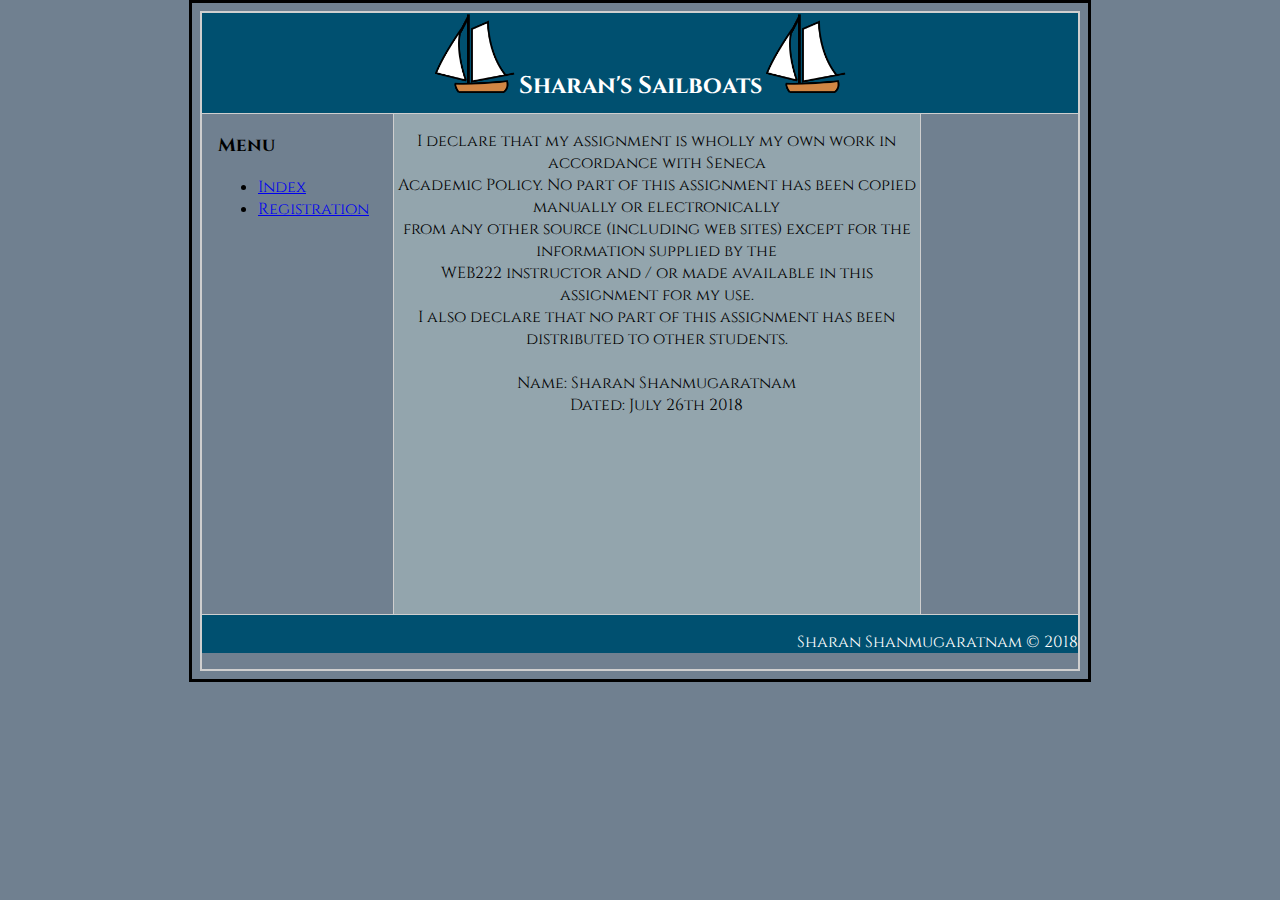
<file: assignment5/index.html>
<!DOCTYPE html>
<html>

<head>
    <title> Assignment 5 - Sharan Shanmugaratnam </title>
    <link rel="stylesheet" href="normalize1.css" />
    <link href="https://fonts.googleapis.com/css?family=Cinzel:400,700" rel="stylesheet">
    <script src="registration.js"></script> </head>
<body>
    <header>
        <img src="sailboat.png" alt="logo" width="80" height="80">
        <h2>Sharan's Sailboats</h2>
        <img src="sailboat.png" alt="logo" width="80" height="80">
    </header>
    <nav>
        <h3>Menu</h3>
        <ul>
            <li>
                <a href="index.html">Index</a>
            </li>
            <li>
                <a href="registration.html">Registration</a>
            </li>
        </ul>
    </nav>
    <section>
        <p> I declare that my assignment is wholly my own work in accordance with Seneca
            <br> Academic Policy. No part of this assignment has been copied manually or electronically
            <br> from any other source (including web sites) except for the information supplied by the
            <br> WEB222 instructor and / or made available in this assignment for my use.
            <br> I also declare that no part of this assignment has been distributed to other students.
            <br>
            <br> Name: Sharan Shanmugaratnam
            <br> Dated: July 26th 2018 </p>
    </section>
    <footer>
        <p>Sharan Shanmugaratnam &copy; 2018</p>
    </footer>
</body>
</file>
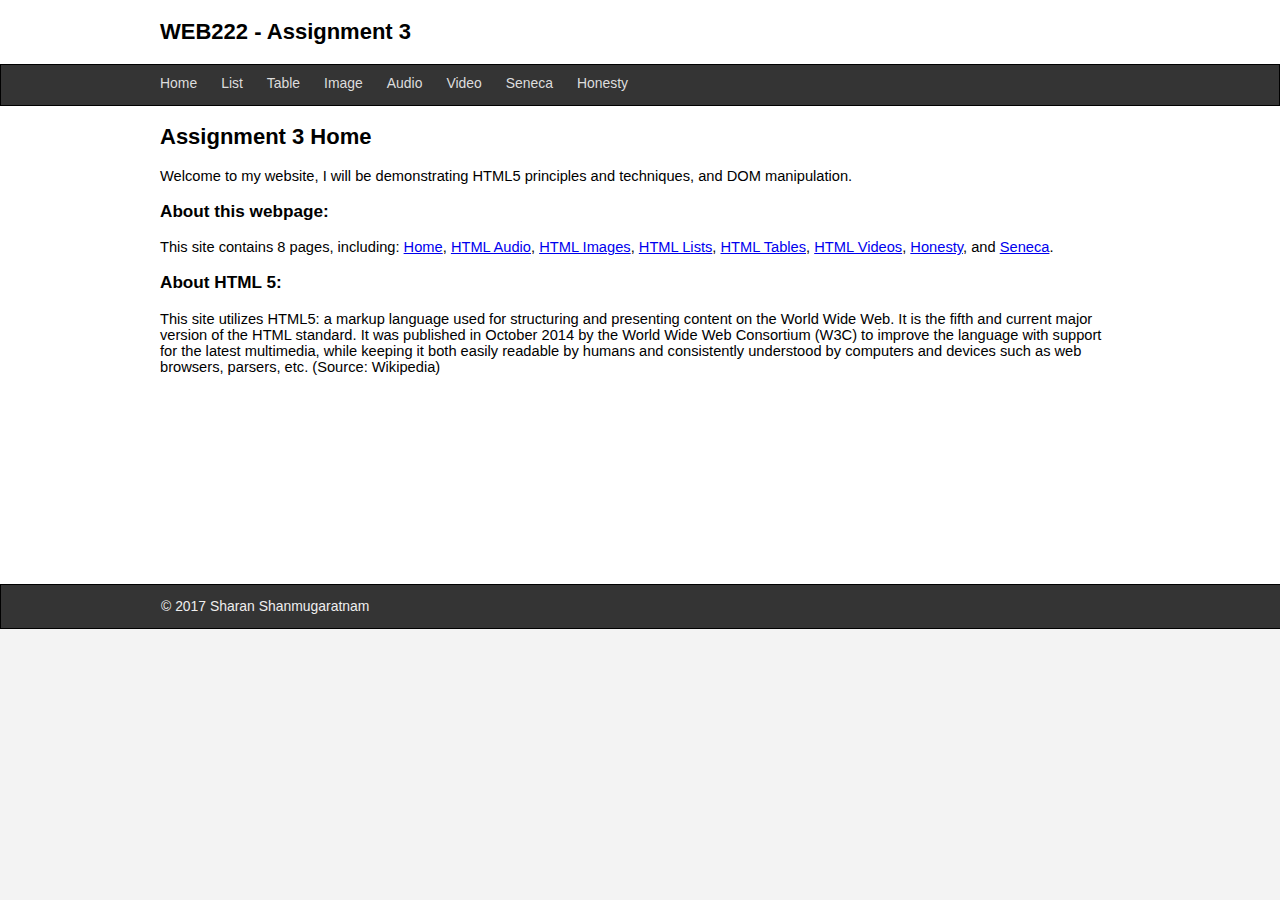
<file: assignment3/assignment3/index.html>
<!DOCTYPE html>
 <html>
  <head>
    <title>WEB222</title>
    <meta charset="UTF-8" />
	<link rel="stylesheet" href="css/normalize.css"/>
	<link rel="stylesheet" href="css/lab3-theme.css"/>
</head>
<body>

	<header>
		<div class="center">
			<h2>
			     WEB222 - Assignment 3
			</h2>
		</div>
	</header>
	<nav>
		<div class="center">
		<ul>	
			<li><a href="index.html">Home</a></li>
			<li><a href="list.html">List</a></li>
			<li><a href="table.html">Table</a></li>
			<li><a href="image.html">Image</a></li>
			<li><a href="audio.html">Audio</a></li>
			<li><a href="video.html">Video</a></li>
			<li><a href="seneca.html">Seneca</a></li>
			<li><a href="honesty.html">Honesty</a></li>
		</ul>
		</div>
	</nav>
		
	<section class="main center">
	
	<!-- Start your code here -->
		<h2>Assignment 3 Home</h2>
		<p>Welcome to my website, I will be demonstrating HTML5 principles and techniques, and DOM manipulation.</p>
		<h3>About this webpage:</h3>
		<p>This site contains 8 pages, including: <a href = "index.html">Home</a>, <a href = "audio.html">HTML Audio</a>, <a href = "image.html">HTML Images</a>, <a href = "list.html">HTML Lists</a>, <a href = "table.html">HTML Tables</a>, <a href = "video.html">HTML Videos</a>, <a href = "honesty.html">Honesty</a>, and <a href = "seneca.html">Seneca</a>.</p>
		<h3>About HTML 5:</h3>
		<p>This site utilizes HTML5: a markup language used for structuring and presenting content on the World Wide Web. It is the fifth and current major version of the HTML standard. It was published in October 2014 by the World Wide Web Consortium (W3C) to improve the language with support for the latest multimedia, while keeping it both easily readable by humans and consistently understood by computers and devices such as web browsers, parsers, etc. (Source: Wikipedia)</p>
	<!-- End your code here  -->
	
	</section>
	<footer>
	  <div class="center">
		  &copy; 2017 Sharan Shanmugaratnam
	  </div>
	</footer>
</body>
</html>
</file>
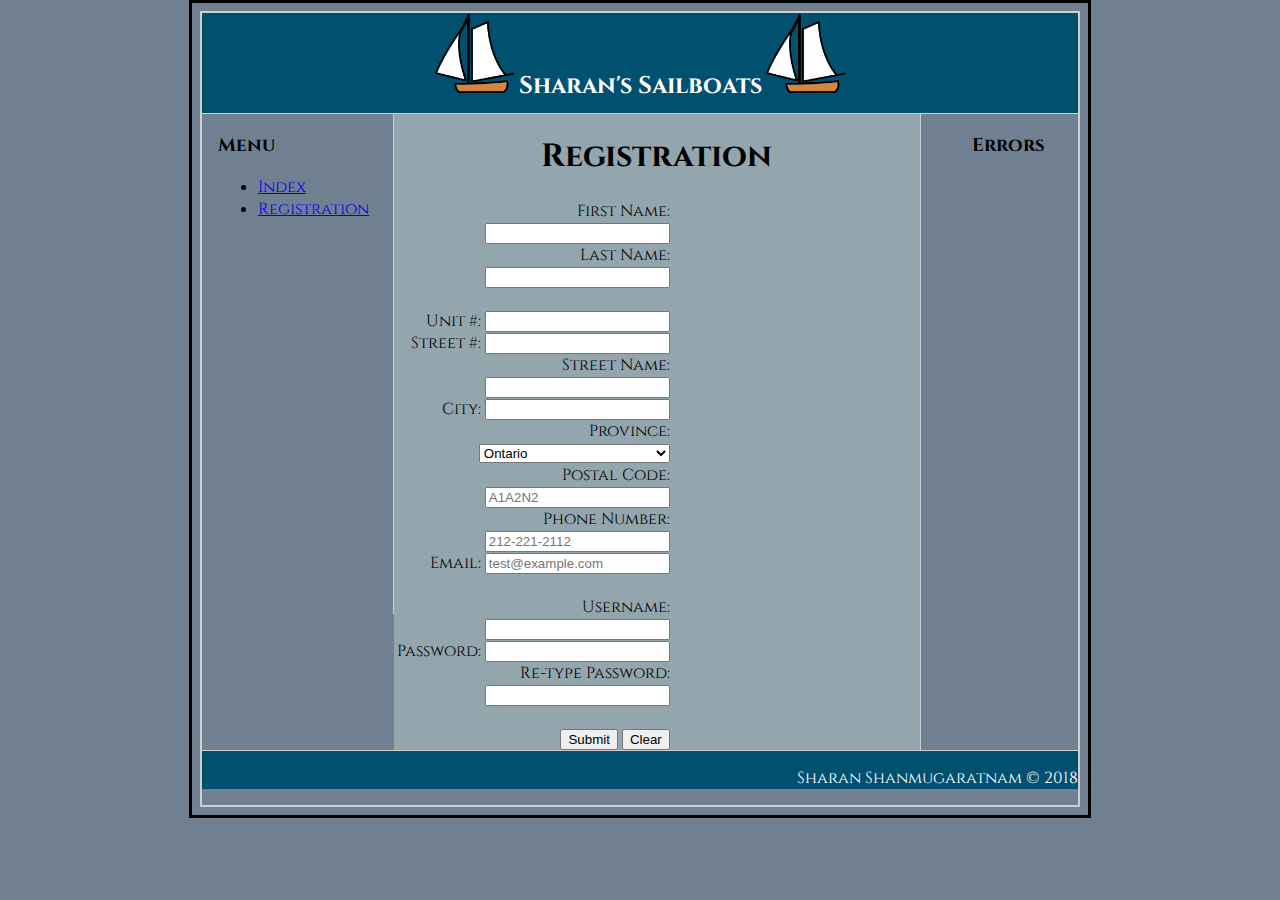
<file: assignment5/registration.html>
<!DOCTYPE html>
<html>

<head>
    <title> Assignment 5 - Sharan Shanmugaratnam </title>
    <link rel="stylesheet" href="normalize1.css" />
    <link href="https://fonts.googleapis.com/css?family=Cinzel:400,700" rel="stylesheet">
    <script src="registration.js"></script>
    <meta charset="UTF-8">
</head>

<body>
    <header>
        <img src="sailboat.png" alt="logo" width="80" height="80">
        <h2>Sharan's Sailboats</h2>
        <img src="sailboat.png" alt="logo" width="80" height="80">
    </header>
    <nav>
        <h3>Menu</h3>
        <ul>
            <li>
                <a href="index.html">Index</a>
            </li>
            <li>
                <a href="registration.html">Registration</a>
            </li>
        </ul>
    </nav>
    <section>
        <h1> Registration </h1>
        <div id=form>
            <form id="signup" name="signup" method="post" action="https://httpbin.org/post" onsubmit="return formValidation();">
                <label for="firstName">First Name: </label>
                <input type="text" name="firstName" id="firstName" required="required" />
                <br>

                <label for="lastName">Last Name: </label>
                <input type="text" name="lastName" id="lastName" required="required" />
                <br>
                <br>

                <label for="unitNo">Unit #:</label>
                <input type="number" name="unitNo" id="unitNo" required="required" />
                <br>

                <label for="streetNo">Street #:</label>
                <input type="number" name="streetNo" id="streetNo" required="required" />
                <br>

                <label for="streetName">Street Name:</label>
                <input type="text" name="streetName" id="streetName" required="required" />
                <br>

                <label for="city">City:</label>
                <input type="text" name="city" id="city" required="required" onchange="validCity()" />
                <br>

                <label for="province">Province:</label>
                <select id="provs" list="provs" name="province" id="province" required="required" onchange="validProvince()">
                    <option value="Alberta">Alberta</option>
                    <option value="British Columbia">British Columbia</option>
                    <option value="Manitoba">Manitoba</option>
                    <option value="New Brunswick">New Brunswick</option>
                    <option value="Newfoundland and Labrador">Newfoundland and Labrador</option>
                    <option value="Nova Scotia">Nova Scotia</option>
                    <option value="Ontario" selected>Ontario</option>
                    <option value="Prince Edward Island">Prince Edward Island</option>
                    <option value="Quebec">Quebec</option>
                    <option value="Sasketchewan">Sasketchewan</option>
                </select>
                <br>

                <label for="postalCode">Postal Code:</label>
                <input type="text" name="postalCode" id="postalCode" placeholder="A1A2N2" required="required" onchange="validPostalCode()"
                />
                <br>

                <label for="phoneNo">Phone Number:</label>
                <input type="tel" name="phoneNo" id="phoneNo" pattern="^\d{3}-\d{3}-\d{4}$" placeholder="212-221-2112" required="required"
                />
                <br>

                <label for="email">Email:</label>
                <input type="email" name="email" placeholder="test@example.com" id="email" required="required" />
                <br>
                <br>

                <label for="username">Username:</label>
                <input type="text" name="username" id="username" required="required" onchange="validUsername()" />
                <br>

                <label for="password">Password:</label>
                <input type="password" name="password" id="password" required="required" onchange="validPassword()" />
                <br>

                <label for="password2">Re-type Password:</label>
                <input type="password" name="password2" id="password2" required="required" onchange="validPassword2()" />
                <br>

                <input type="hidden" name="lName" id="lName" value="Shanmugaratnam" />
                <input type="hidden" name="studentId" id="studentId" value="153601174" />
                <br>
                <input type="submit" value="Submit" />
                <input type="reset" value="Clear" onclick="clearErrors()" />
            </form>
        </div>
    </section>
    <aside>
        <h3>Errors</h3>
        <div id="cityError"></div>
        <div id="provinceError"></div>
        <div id="postalCodeError"></div>
        <div id="usernameError"></div>
        <div id="passwordError"></div>
        <div id="password2Error"></div>

    </aside>
    <footer>
        <p>Sharan Shanmugaratnam &copy; 2018</p>
    </footer>
</body>
</file>
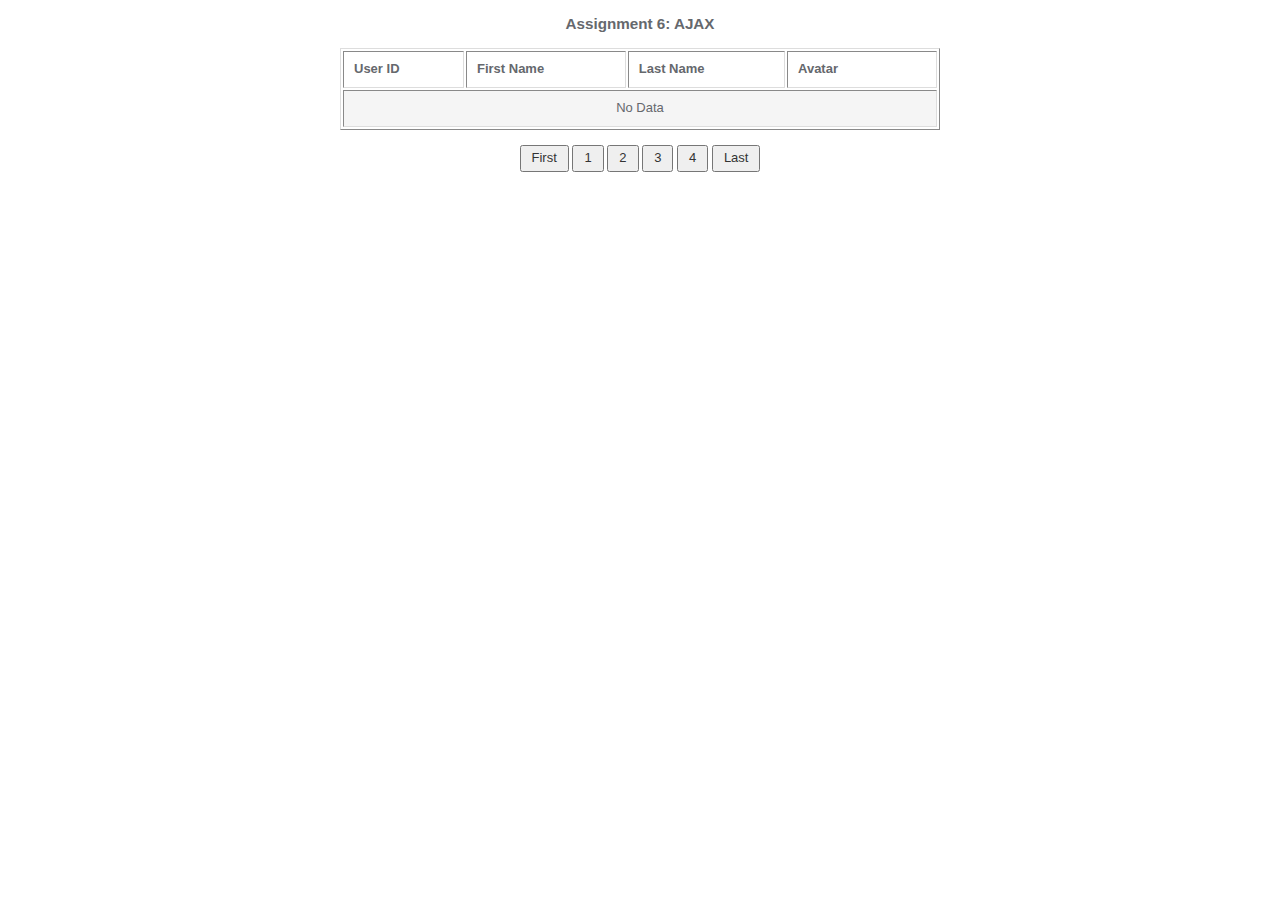
<file: assignment6/assignment6.html>
<!DOCTYPE html>
<html lang="en">

<head>
	<meta charset="UTF-8" />
	<title>WEB222 - A6</title>
	<link href="css/normalize.css" rel="stylesheet">
	<link href="css/assignment6.css" rel="stylesheet">
	<script type="text/javascript" src="js/assignment6.js"></script>
</head>

<body>
	<div class="main-container">
		<h3>Assignment 6: AJAX</h3>	
		<table>
			<thead>
				<tr>
					<th>User ID</th>
					<th>First Name</th>
					<th>Last Name</th>
					<th class="avatar">Avatar</th>
				</tr>
			</thead>
			<tbody id="data">
				<tr id="nodata">
					<td colspan="4">No Data</td>
				</tr>
			</tbody>
		</table>
		<br>
		<div class="paging">
			<button type="button" onclick="makeRequest(1);">First</button>
			<button class="pgbtn" id="pgbtn1" type="button" onclick="makeRequest(1);">1</button>
			<button class="pgbtn" id="pgbtn2" type="button" onclick="makeRequest(2);">2</button>
			<button class="pgbtn" id="pgbtn3" type="button" onclick="makeRequest(3);">3</button>
			<button class="pgbtn" id="pgbtn4" type="button" onclick="makeRequest(4);">4</button>
			<button type="button" onclick="makeRequest(4);">Last</button>
		</div>
	</div>
</body>

</html>
</file>
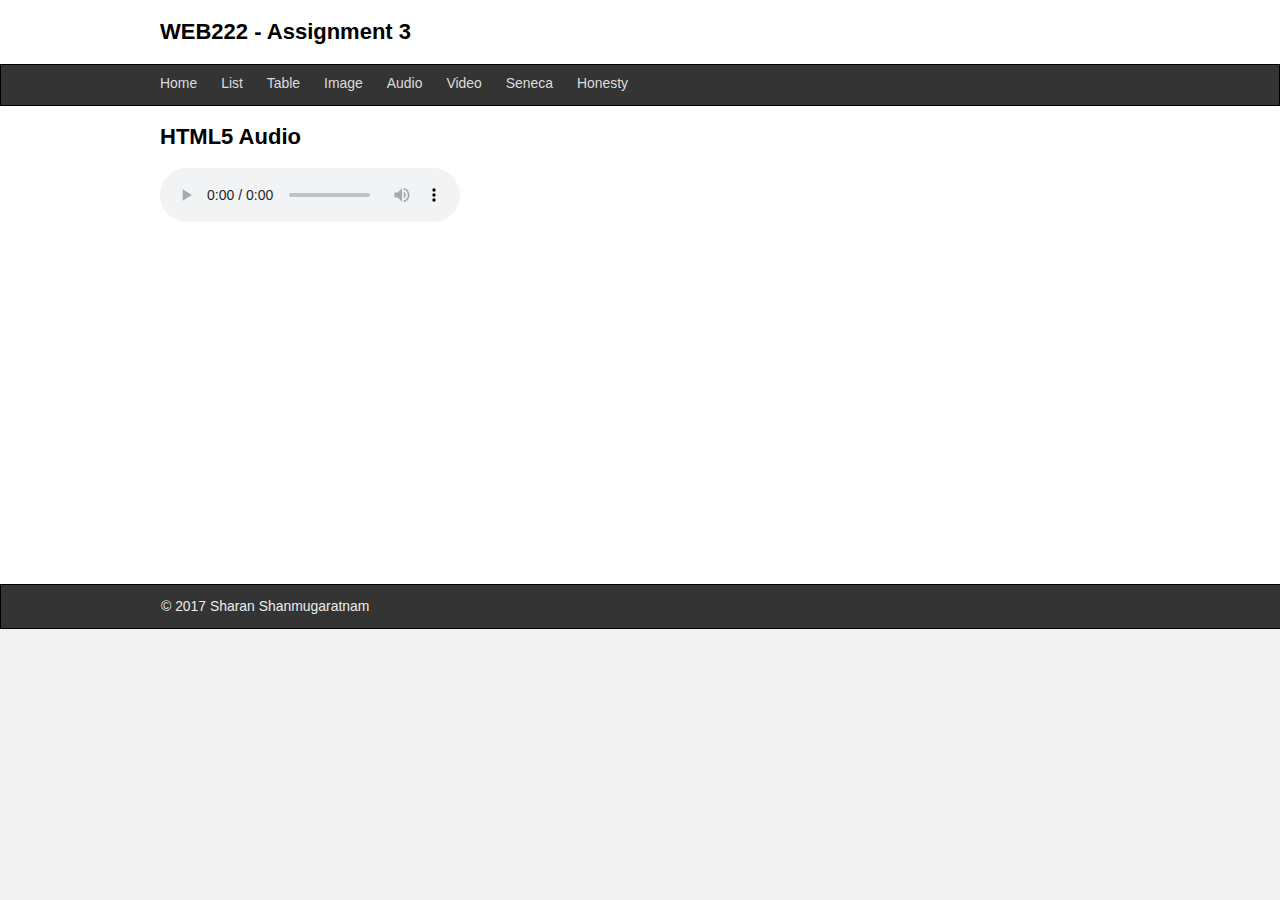
<file: assignment3/assignment3/audio.html>
<!DOCTYPE html>
 <html>
  <head>
    <title>WEB222</title>
    <meta charset="UTF-8" />
	<link rel="stylesheet" href="css/normalize.css"/>
	<link rel="stylesheet" href="css/lab3-theme.css"/>
	<script src="js/audio.js"></script>
</head>
<body>

	<header>
		<div class="center">
			<h2>
			     WEB222 - Assignment 3
			</h2>
		</div>
	</header>
	<nav>
		<div class="center">
		<ul>	
			<li><a href="index.html">Home</a></li>
			<li><a href="list.html">List</a></li>
			<li><a href="table.html">Table</a></li>
			<li><a href="image.html">Image</a></li>
			<li><a href="audio.html">Audio</a></li>
			<li><a href="video.html">Video</a></li>
			<li><a href="seneca.html">Seneca</a></li>
			<li><a href="honesty.html">Honesty</a></li>
		</ul>
		</div>
	</nav>
		
	<section class="main center">
	
	<!-- Start your code here -->
		<h2>HTML5 Audio</h2>
		<div id = "audio"></div>
	
	<!-- End your code here  -->
	
	</section>
	<footer>
	  <div class="center">
		  &copy; 2017 Sharan Shanmugaratnam
	  </div>
	</footer>
</body>
</html>
</file>
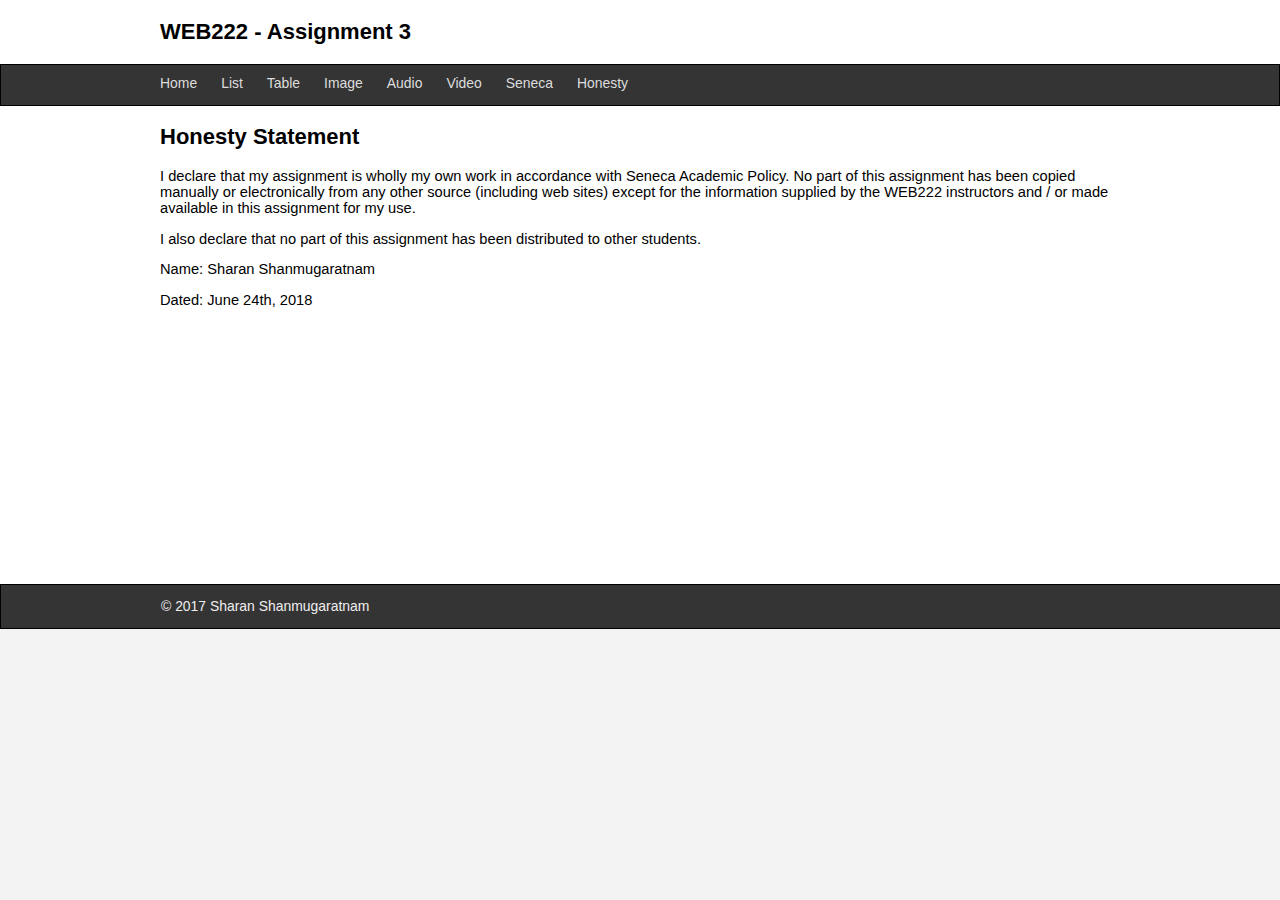
<file: assignment3/assignment3/honesty.html>
<!DOCTYPE html>
 <html>
  <head>
    <title>WEB222</title>
    <meta charset="UTF-8" />
	<link rel="stylesheet" href="css/normalize.css"/>
	<link rel="stylesheet" href="css/lab3-theme.css"/>
</head>
<body>

	<header>
		<div class="center">
			<h2>
                 WEB222 - Assignment 3
			</h2>
		</div>
	</header>
	<nav>
		<div class="center">
		<ul>	
			<li><a href="index.html">Home</a></li>
			<li><a href="list.html">List</a></li>
			<li><a href="table.html">Table</a></li>
			<li><a href="image.html">Image</a></li>
			<li><a href="audio.html">Audio</a></li>
			<li><a href="video.html">Video</a></li>
			<li><a href="seneca.html">Seneca</a></li>
			<li><a href="honesty.html">Honesty</a></li>
		</ul>
		</div>
	</nav>
		
	<section class="main center">
	
	<!-- Start your code here -->
		<h2>Honesty Statement</h2>
		
		<p>I declare that my assignment is wholly my own work in accordance 
			with Seneca Academic Policy. No part of this assignment has been copied manually or 
			electronically from any other source (including web sites) except for the information 
			supplied by the WEB222 instructors and / or made available in this assignment for my use.</p>

		<p>I also declare that no part of this assignment has been distributed 
			to other students.</p>

		<p>Name: Sharan Shanmugaratnam</p>

		<p>Dated: June 24th, 2018</p>
	
	
	<!-- End your code here  -->
	
	</section>
	<footer>
	  <div class="center">
		  &copy; 2017 Sharan Shanmugaratnam
	  </div>
	</footer>
</body>
</html>
</file>
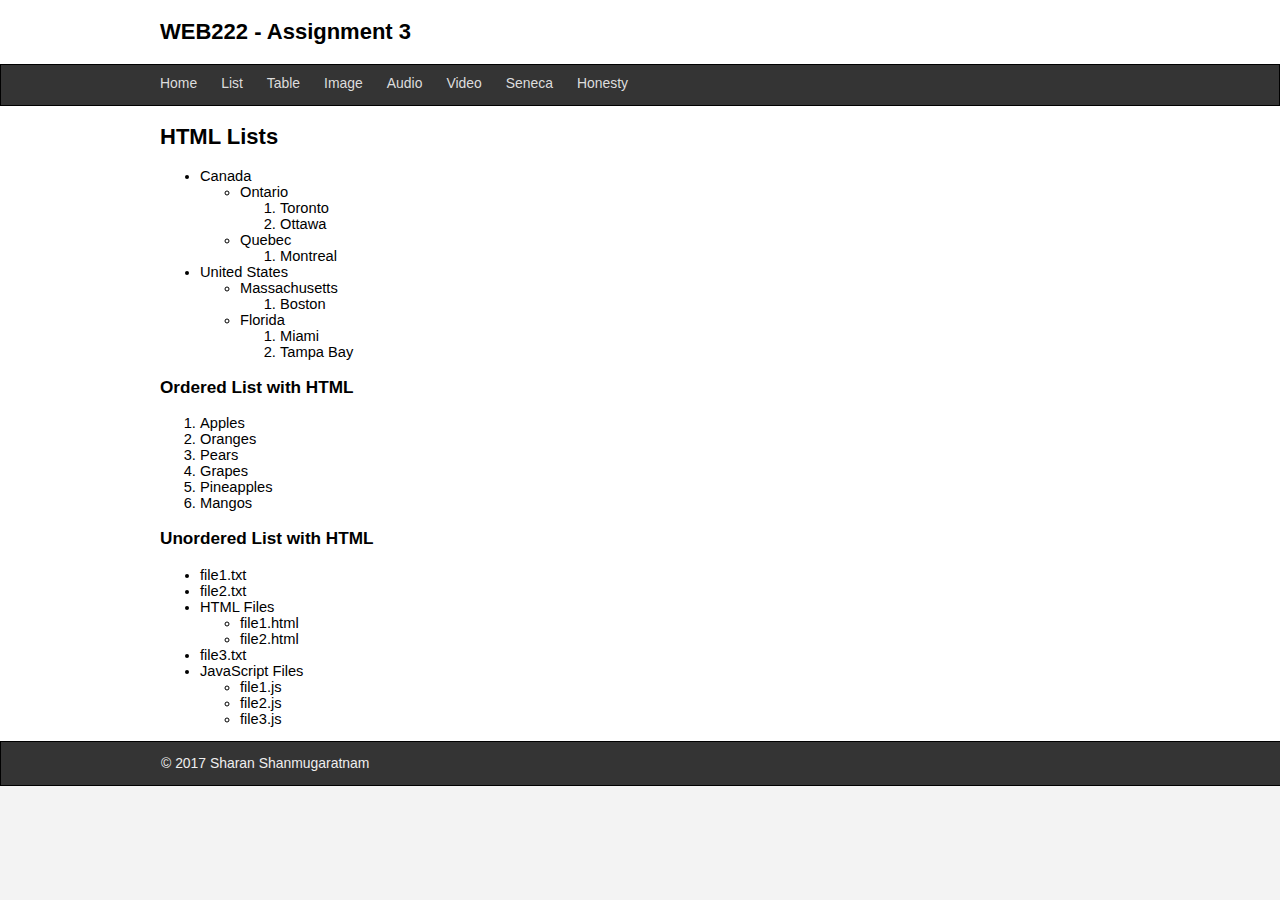
<file: assignment3/assignment3/list.html>
<!DOCTYPE html>
 <html>
  <head>
    <title>WEB222</title>
    <meta charset="UTF-8" />
	<link rel="stylesheet" href="css/normalize.css"/>
	<link rel="stylesheet" href="css/lab3-theme.css"/>
	<script src="js/list.js"></script>
</head>
<body>

	<header>
		<div class="center">
			<h2>
			     WEB222 - Assignment 3
			</h2>
		</div>
	</header>
	<nav>
		<div class="center">
		<ul>	
			<li><a href="index.html">Home</a></li>
			<li><a href="list.html">List</a></li>
			<li><a href="table.html">Table</a></li>
			<li><a href="image.html">Image</a></li>
			<li><a href="audio.html">Audio</a></li>
			<li><a href="video.html">Video</a></li>
			<li><a href="seneca.html">Seneca</a></li>
			<li><a href="honesty.html">Honesty</a></li>
		</ul>
		</div>
	</nav>
		
	<section class="main center">
	
	<!-- Start your code here -->
	<h2>HTML Lists</h2>
	<ul>
	  <li>Canada
		<ul>
		  <li>Ontario
			<ol>
			  <li>Toronto</li>
			  <li>Ottawa</li>
			</ol>
		  </li>
		  <li>Quebec
			<ol>
			  <li>Montreal</li>
			</ol>
		  </li>
		</ul>
	  </li>
	  <li>United States
		<ul>
		  <li>Massachusetts
			<ol>
				<li>Boston</li>
			</ol>
		  </li>
		  <li>Florida
			<ol>
			  <li>Miami</li>
			  <li>Tampa Bay</li>
			</ol>
		  </li>
		</ul>
	  </li>
	</ul>
	
	<h3>Ordered List with HTML</h3>
	<div id = "fruit"></div>
	<h3>Unordered List with HTML</h3>
	<div id = "directories"></div>
	<!-- End your code here  -->
	
	</section>
	<footer>
	  <div class="center">
		  &copy; 2017 Sharan Shanmugaratnam
	  </div>
	</footer>
</body>
</html>
</file>
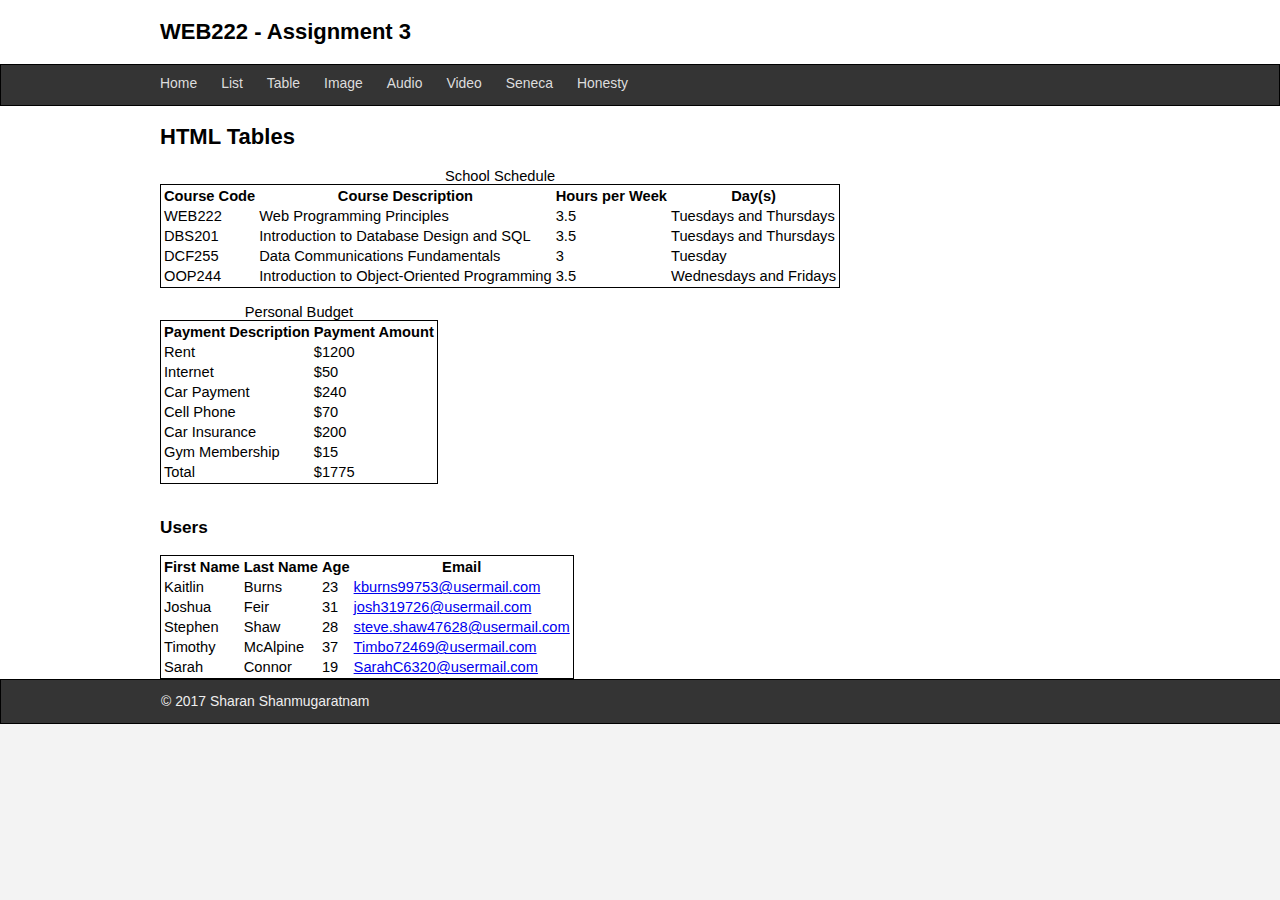
<file: assignment3/assignment3/table.html>
<!DOCTYPE html>
 <html>
  <head>
    <title>WEB222</title>
    <meta charset="UTF-8" />
	<link rel="stylesheet" href="css/normalize.css"/>
	<link rel="stylesheet" href="css/lab3-theme.css"/>
	<script src="js/table.js"></script>
</head>
<body>

	<header>
		<div class="center">
			<h2>
			     WEB222 - Assignment 3
			</h2>
		</div>
	</header>
	<nav>
		<div class="center">
		<ul>	
			<li><a href="index.html">Home</a></li>
			<li><a href="list.html">List</a></li>
			<li><a href="table.html">Table</a></li>
			<li><a href="image.html">Image</a></li>
			<li><a href="audio.html">Audio</a></li>
			<li><a href="video.html">Video</a></li>
			<li><a href="seneca.html">Seneca</a></li>
			<li><a href="honesty.html">Honesty</a></li>
		</ul>
		</div>
	</nav>
		
	<section class="main center">
	
	<!-- Start your code here -->
		<h2>HTML Tables</h2>
		<!-- First HTML Table -->
		<table style = "border: 1px solid;">
			<caption>School Schedule</caption>
			<tr>
				<th>Course Code</th>
				<th>Course Description</th>
				<th>Hours per Week</th>
				<th>Day(s)</th>
			</tr>
			<tr>
				<td>WEB222</td>
				<td>Web Programming Principles</td>
				<td>3.5</td>
				<td>Tuesdays and Thursdays</td>
			</tr>
			<tr>
				<td>DBS201</td>
				<td>Introduction to Database Design and SQL</td>
				<td>3.5</td>
				<td>Tuesdays and Thursdays</td>
			</tr>
			<tr>
				<td>DCF255</td>
				<td>Data Communications Fundamentals</td>
				<td>3</td>
				<td>Tuesday</td>
			</tr>
			<tr>
				<td>OOP244</td>
				<td>Introduction to Object-Oriented Programming</td>
				<td>3.5</td>
				<td>Wednesdays and Fridays</td>
			</tr>
		</table>
		<br>
		<!-- Second HTML Table -->
		<table style = "border: 1px solid;">
			<caption>Personal Budget</caption>
			<thead>
				<tr>
					<th>Payment Description</th>
					<th>Payment Amount</th>
				</tr>
			</thead>
			<tbody>
				<tr>
					<td>Rent</td>
					<td>$1200</td>
				</tr>
				<tr>
					<td>Internet</td>
					<td>$50</td>
				</tr>
				<tr>
					<td>Car Payment</td>
					<td>$240</td>
				</tr>
				<tr>
					<td>Cell Phone</td>
					<td>$70</td>
				</tr>
				<tr>
					<td>Car Insurance</td>
					<td>$200</td>
				</tr>
				<tr>
					<td>Gym Membership</td>
					<td>$15</td>
				</tr>
			</tbody>
			<tfoot>
				<tr>
						<td>Total</td>
						<td>$1775</td>
				</tr>
			</tfoot>
		</table>
		<br>
	<!-- Third HTML Table -->
		<h3>Users</h3>
		<div id = "users"></div>
		
	<!-- End your code here  -->
	
	</section>
	<footer>
	  <div class="center">
		  &copy; 2017 Sharan Shanmugaratnam
	  </div>
	</footer>
</body>
</html>
</file>
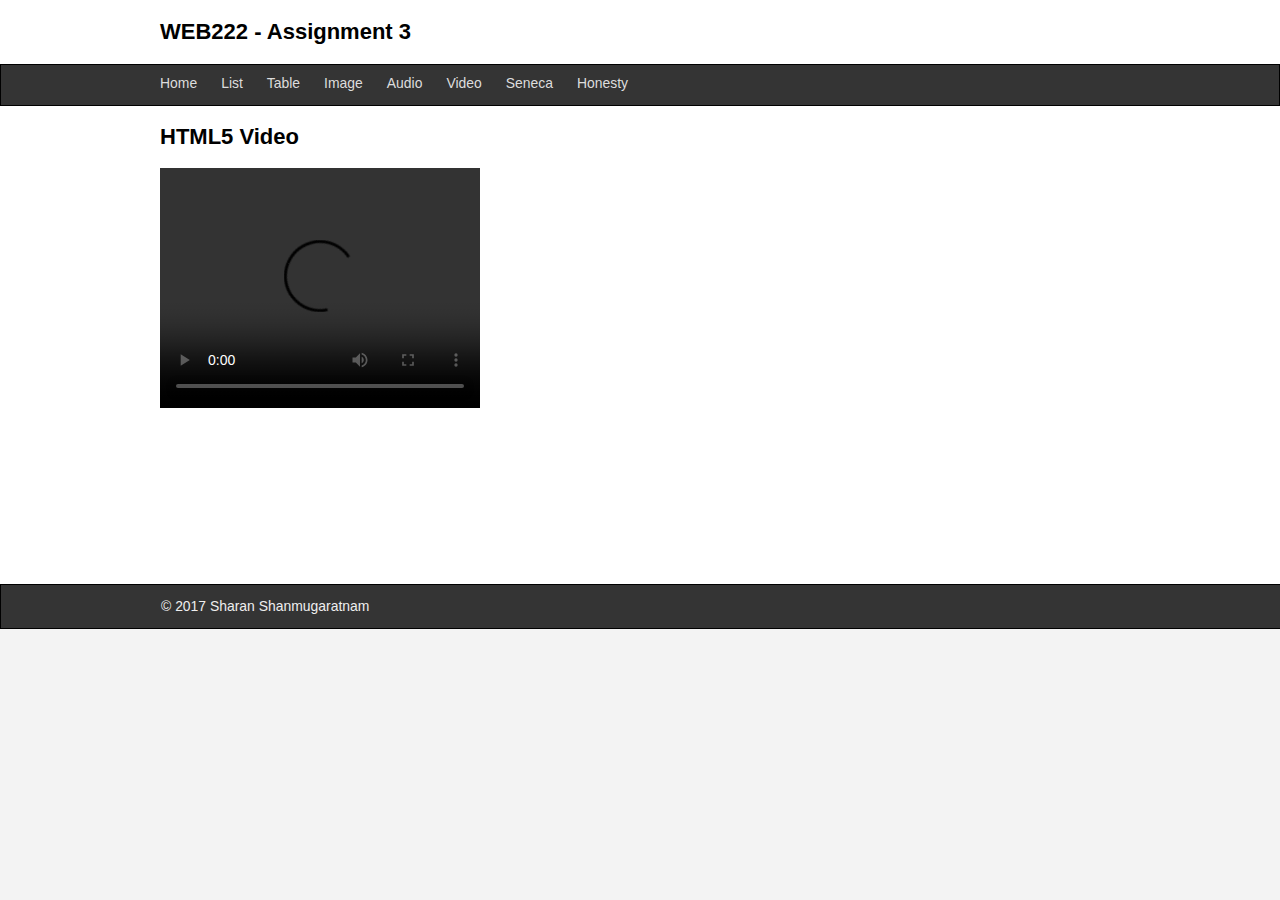
<file: assignment3/assignment3/video.html>
<!DOCTYPE html>
 <html>
  <head>
    <title>WEB222</title> 
    <meta charset="UTF-8" />
	<link rel="stylesheet" href="css/normalize.css"/>
	<link rel="stylesheet" href="css/lab3-theme.css"/>
	<script src="js/video.js"></script>
</head>
<body>

	<header>
		<div class="center">
			<h2>
			     WEB222 - Assignment 3
			</h2>
		</div>
	</header>
	<nav>
		<div class="center">
		<ul>	
			<li><a href="index.html">Home</a></li>
			<li><a href="list.html">List</a></li>
			<li><a href="table.html">Table</a></li>
			<li><a href="image.html">Image</a></li>
			<li><a href="audio.html">Audio</a></li>
			<li><a href="video.html">Video</a></li>
			<li><a href="seneca.html">Seneca</a></li>
			<li><a href="honesty.html">Honesty</a></li>
		</ul>
		</div>
	</nav>
		
	<section class="main center">
	
	<!-- Start your code here -->
		<h2>HTML5 Video</h2>
		<div id = "video"></div>
	
	<!-- End your code here  -->
	
	</section>
	<footer>
	  <div class="center">
		  &copy; 2017 Sharan Shanmugaratnam
	  </div>
	</footer>
</body>
</html>
</file>
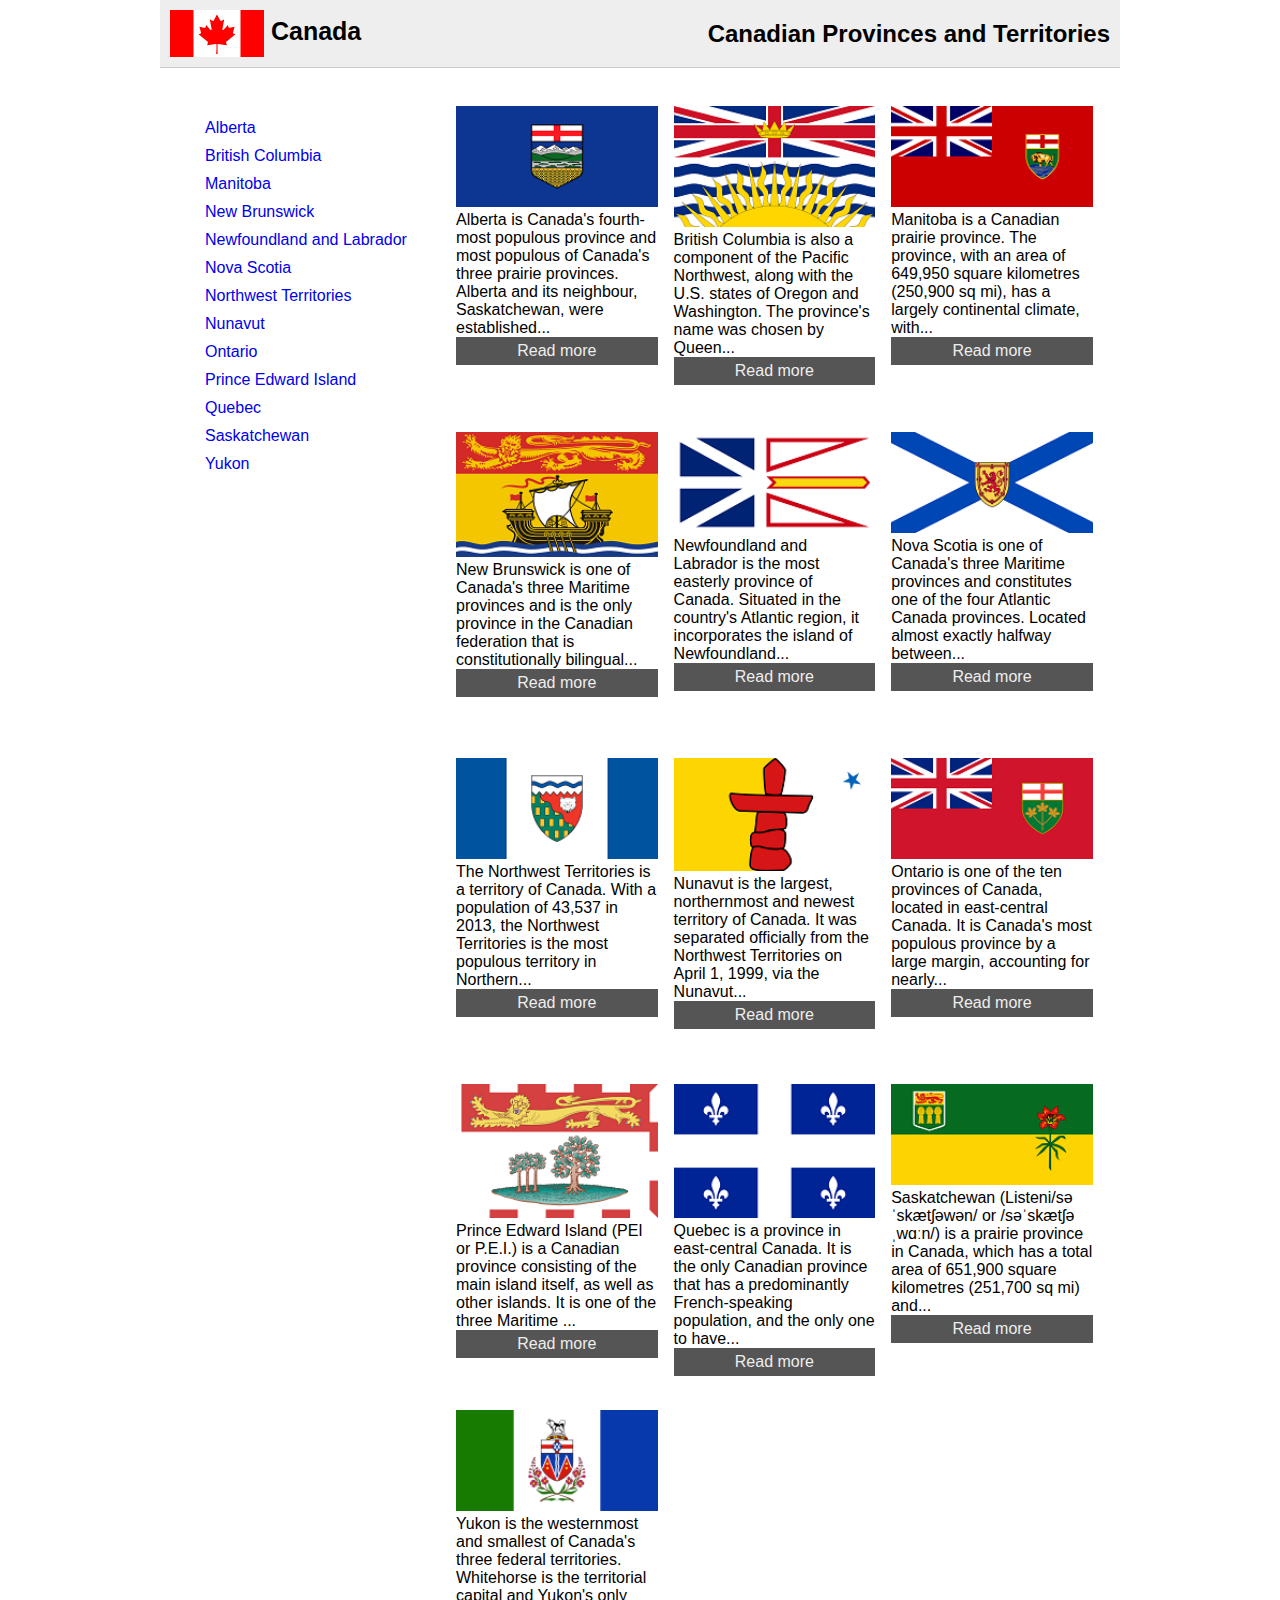
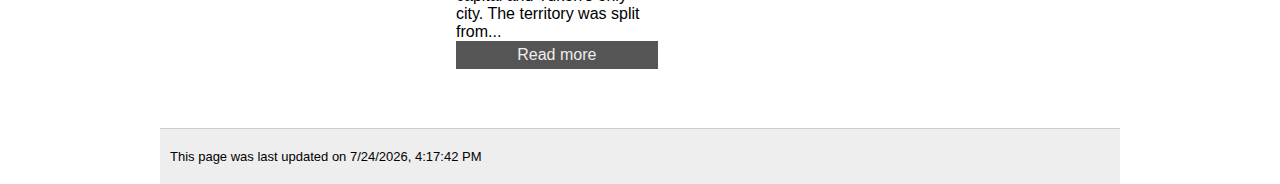
<file: assignment4/partB/canadianPT.html>
<!DOCTYPE html>
<html lang="en">
  
<head>
   <meta charset="UTF-8" />
   <title>Canada</title>
	 <link rel='stylesheet' href='css/normalize.css' type='text/css' media='screen'>
	 <link rel='stylesheet' href='css/site.css' type='text/css' media='screen'>
</head>
<body>
  <div class="main-container">
	  <header>
	  <h1>Canadian Provinces and Territories</h1>
	    <div id="logo"> <img class="flag" src="images/Canada.png" alt="Canada"> Canada</div>
	  </header>
	  <nav>
		<ul>
		  <li> <a href="http://en.wikipedia.org/wiki/Alberta">Alberta</a></li>
		  <li> <a href="http://en.wikipedia.org/wiki/British_Columbia">British Columbia</a></li>
		  <li> <a href="http://en.wikipedia.org/wiki/Manitoba">Manitoba</a></li>
		  <li> <a href="http://en.wikipedia.org/wiki/New_Brunswick">New Brunswick</a></li>
		  <li> <a href="http://en.wikipedia.org/wiki/Newfoundland_and_Labrador">Newfoundland and Labrador</a></li>
		  <li> <a href="http://en.wikipedia.org/wiki/Nova_Scotia">Nova Scotia</a></li>
		  <li> <a href="http://en.wikipedia.org/wiki/Northwest_Territories">Northwest Territories</a></li>
		  <li> <a href="http://en.wikipedia.org/wiki/Nunavut">Nunavut</a></li>
		  <li> <a href="http://en.wikipedia.org/wiki/Ontario">Ontario</a></li>
		  <li> <a href="http://en.wikipedia.org/wiki/Prince_Edward_Island">Prince Edward Island</a></li>
		  <li> <a href="http://en.wikipedia.org/wiki/Quebec">Quebec</a></li>
		  <li> <a href="http://en.wikipedia.org/wiki/Saskatchewan">Saskatchewan</a></li>
		  <li> <a href="http://en.wikipedia.org/wiki/Yukon">Yukon</a></li>
		</ul>
	  </nav>
	  <section class="main">
		
		<div class="province" id="AB"> <img class="flag" src="images/Alberta.png" alt="Alberta"> 
		  <div class="description">Alberta is Canada's fourth-most populous province and most populous of Canada's three prairie provinces. Alberta and its neighbour, Saskatchewan, were established...</div>
		  <a href="http://en.wikipedia.org/wiki/Alberta">Read more</a></div>
		<div class="province" id="BC"> <img class="flag" src="images/British_Columbia.png" alt="British Columbia"> 
		  <div class="description">British Columbia is also a component of the Pacific Northwest, along with the U.S. states of Oregon and Washington. The province's name was chosen by Queen...</div>
		  <a href="http://en.wikipedia.org/wiki/British_Columbia">Read more</a></div>
		<div class="province" id="MB"> <img class="flag" src="images/Manitoba.png" alt="Manitoba"> 
		  <div class="description">Manitoba is a Canadian prairie province. The province, with an area of 649,950 square kilometres (250,900 sq mi), has a largely continental climate, with...</div>
		  <a href="http://en.wikipedia.org/wiki/Manitoba">Read more</a></div>
		<div class="province" id="NB"> <img class="flag" src="images/New_Brunswick.png" alt="New Brunswick"> 
		  <div class="description">New Brunswick is one of Canada's three Maritime provinces and is the only province in the Canadian federation that is constitutionally bilingual...</div>
		  <a href="http://en.wikipedia.org/wiki/New_Brunswick">Read more</a></div>
		<div class="province" id="NL"> <img class="flag" src="images/Newfoundland_and_Labrador.png" alt="Newfoundland and Labrador"> 
		  <div class="description">Newfoundland and Labrador is the most easterly province of Canada. Situated in the country's Atlantic region, it incorporates the island of Newfoundland... </div>
		  <a href="http://en.wikipedia.org/wiki/Newfoundland_and_Labrador">Read more</a></div>
		<div class="province" id="NS"> <img class="flag" src="images/Nova_Scotia.png" alt="Nova Scotia"> 
		  <div class="description">Nova Scotia is one of Canada's three Maritime provinces and constitutes one of the four Atlantic Canada provinces. Located almost exactly halfway between... </div>
		  <a href="http://en.wikipedia.org/wiki/Nova_Scotia">Read more</a></div>
		<div class="province" id="NT"> <img class="flag" src="images/Northwest_Territories.png" alt="Northwest Territories"> 
		  <div class="description">The Northwest Territories is a territory of Canada. With a population of 43,537 in 2013, the Northwest Territories is the most populous territory in Northern...</div>
		  <a href="http://en.wikipedia.org/wiki/Northwest_Territories">Read more</a></div>
		<div class="province" id="NU"> <img class="flag" src="images/Nunavut.svg.png" alt="Nunavut"> 
		  <div class="description">Nunavut is the largest, northernmost and newest territory of Canada. It was separated officially from the Northwest Territories on April 1, 1999, via the Nunavut...</div>
		  <a href="http://en.wikipedia.org/wiki/Nunavut">Read more</a></div>
		<div class="province" id="ON"> <img class="flag" src="images/Ontario.png" alt="Ontario"> 
		  <div class="description">Ontario is one of the ten provinces of Canada, located in east-central Canada. It is Canada's most populous province by a large margin, accounting for nearly...</div>
		  <a href="http://en.wikipedia.org/wiki/Ontario">Read more</a></div>
		<div class="province" id="PE"> <img class="flag" src="images/Prince_Edward_Island.png" alt="Prince Edward Island"> 
		  <div class="description">Prince Edward Island (PEI or P.E.I.) is a Canadian province consisting of the main island itself, as well as other islands. It is one of the three Maritime ...</div>
		  <a href="http://en.wikipedia.org/wiki/Prince_Edward_Island">Read more </a></div>
		<div class="province" id="QC"> <img class="flag" src="images/Quebec.png" alt="Quebec"> 
		  <div class="description">Quebec is a province in east-central Canada. It is the only Canadian province that has a predominantly French-speaking population, and the only one to have...</div>
		  <a href="http://en.wikipedia.org/wiki/Quebec">Read more</a></div>
		<div class="province" id="SK"> <img class="flag" src="images/Saskatchewan.png" alt="Saskatchewan"> 
		<div class="description">Saskatchewan (Listeni/səˈskætʃəwən/ or /səˈskætʃəˌwɑːn/) is a prairie province in Canada, which has a total area of 651,900 square kilometres (251,700 sq mi) and... </div>
		  <a href="http://en.wikipedia.org/wiki/Saskatchewan">Read more</a></div>
		<div class="province" id="YT"> <img class="flag" src="images/Yukon.png" alt="Yukon"> 
		<div class="description">Yukon is the westernmost and smallest of Canada's three federal territories. Whitehorse is the territorial capital and Yukon's only city. The territory was split from...</div>
		  <a href="http://en.wikipedia.org/wiki/Yukon">Read more</a></div>
	  </section>
  <footer>
    <script type="text/javascript">		
		  var dt=new Date(document.lastModified);   
		  document.write('This page was last updated on '+dt.toLocaleString()) 		
    </script>
  </footer>
  </div>
</body>

</html>
</file>
<file: assignment3/assignment3/css/lab3-theme.css>
html{
    background-color:#F3F3F3;
}

body {
    overflow-y: scroll;
	overflow-x:hidden;
    font-family: Tahoma, sans-serif;
    font-size: 11pt;
    background: #ffffff;
    color: #000000;
}

nav {
    height: 40px;
    background: #343434;
    border: #000 solid 1px;
}

nav ul {
    list-style-image: none;
    list-style-position: outside;
    list-style-type: none;
    margin: 0 0 0 -12px;
	padding:0px;
}

nav ul li {
    float: left;
}

nav ul li a {
    padding: 10px 12px 13px 12px;
   
    
    display: block;
    line-height: 40px;
    font: 95% Tahoma, sans-serif;
    color: #ddd;
    text-decoration: none;
}



nav ul li a:hover{
    color: #fff;
}

header {
	padding-top:1px;
	margin-bottom: 15px;
}

footer {
    height: 30px;
    width: 100%;
    background: #343434;
    border: #000 solid 1px;    
    color: #eee;
    text-align: left;
    font-size: 95%;
    padding-top: 13px;
	vertical-align:middle; 
}

.main {
    min-height: 460px;
}

.center{
	max-width:960px;
	margin:0 auto;
	padding-left:20px;
	padding-right:20px;
}
</file>
<file: assignment6/css/assignment6.css>
body{
	font-size:13px;
	 color: #65686d;
}

.main-container {
	 width:600px;
	 margin:auto;
	 text-align:center;
}

tr#nodata td{
	text-align:center;
}

.paging{
	text-align:center;
}

.paging button{
	padding:4px 10px;
	color: #333;
}

.paging button:hover{
	cursor:pointer;
}

.paging button.active{
	font-weight:bold;
	color: #000;
}

table {
	width:100%;
	margin:auto;
	border:1px outset #ddd;
}

table img{
	width:128px;
	height:128px;
}

table th.avatar{
	width:128px;
}
      
table td, table th {
	border:1px inset #ddd;
	text-align:left;
	padding:10px;
}

table th{
	font-weight:bold;
}

table tr:nth-child(odd) td:not(th){
	 background: #f5f5f5;
}
      
table tr:nth-child(even) td:not(th) {
	background: #ffffff;
}
</file>
<file: assignment4/partB/css/site.css>
/*********************************************************************************
*
* WEB222 – Assignment #4b
*
* I declare that this assignment is my own work in accordance with Seneca
* Academic Policy. No part of this assignment has been copied manually or
* electronically from any other source (including web sites) or distributed to
* other students.
*
* Name: Sharan Shanmugaratnam     Student ID: 153601174     Date: July 18th, 2018 
*
********************************************************************************/

/*
• Set the maximum width to 960 pixels
• No top or bottom margins
• Left and right margins must be “auto”
*/
.main-container{
    max-width: 960px;
    margin: 0 auto;
}

/* 
• Set the width to 30%
• Element is positioned on the left side of the page
*/
.main-container nav{
    width: 30%;
    float: left;
}

/*
• Set the width to 70%
• Element is Positioned on the right side of the page
*/
.main{
    width: 70%;
    float: right;
}

/*
• Padding around the content must be 10 pixels
• Background colour must be #eeeeee
• There must be a solid bottom border 1 pixel thick, coloured #cccccc
• Bottom margin must be 30 pixels
*/
.main-container header{
    padding: 10px;
    background-color: #eeeeee;
    border-bottom-style: solid;
    border-width: 1px;
    border-color: #cccccc;
    margin-bottom: 30px;
}

/*
• Set the width to 70%
• The size of the font must be 24 pixels
• Element is Positioned on the right side
• The text is right-aligned
• Top margin must be 10 pixels
*/
.main-container header h1{
    width: 70%;
    font-size: 24px;
    float: right;
    text-align: right;
    margin-top: 10px;
}

/*
• position the element beneath all floating elements (“clear” the element)
• Padding around the top and bottom must be 20 pixels
• Padding around the left and right must be 10 pixels
• Background colour must be #eeeeee
• There must be a solid top border 1 pixel thick, coloured #cccccc
• The size of the font must be 13 pixels
*/
.main-container footer{
    clear: both;
    padding: 20px 10px;
    background-color:#eeeeee;
    border-top: 1px solid;
    border-color: #cccccc;
    font-size: 13px;
}

/*
• Set the width to 30%
• The size of the font must be 25 pixels
• The font must be bold
*/
#logo{
    width: 30%;
    font-size: 25px;
    font-weight: bold;
}

/*
• The image must be 94 pixels wide
• The image must be vertically positioned in the middle, relative to the “Canada” text
*/
#logo img{
    width: 94px;
    vertical-align: middle;
}

/*
• Do not show any bullets or numbers for the list
*/
nav ul{
    list-style-type: none;
}

/*
• render the link as a “blocklevel” element
• remove the underline
• Padding around the link must be 5 pixels
*/
nav ul a{
    display: block;
    text-decoration: none;
    padding: 5px;
}

/*
• Set the width to 30%
• Each new element is positioned to the right of the previous element, horizontally (hint: float:left)
• The margin around the element must be 8 pixels
• The height of the element must be 310 pixels
*/
div.province{
     width: 30%;
     float: left;
     margin: 8px;
     height: 310px;
}

/*
• The element must not be any higher than 165 pixels
• Only If the content goes beyond 165 pixels high, show a scroll bar
• If the content does not fit in the container horizontally, hide the scrollbar
• The top and bottom margins must be 8 pixels
*/
div.province.description{
    max-height: 165px;
    overflow: scroll;
    overflow-y: hidden;
    margin: 8px;
}

/*
• render the link as a “blocklevel” element
• position the text in the middle of the element (horizontally)
• set the colour of the background to #555555
• Set the colour of the text to #eeeeee
• remove the underline
• Padding around the link must be 5 pixels
*/
div.province a {
     display: block;
     text-align: center;
     background-color: #555555;
     color: #eeeeee;
     text-decoration: none;
     padding: 5px;
}

/*
• set the width to be 100% of the parent
*/
img.flag{
     width: 100%;
}
</file>
<file: assignment5/normalize1.css>
/********************************************************************************* 
*
* WEB222 Assignment #5
*
* I declare that this assignment is my own work in accordance with Seneca 
* Academic Policy. No part of this assignment has been copied manually or 
* electronically from any other source (including web sites) or distributed to 
* other students. 
* 
* Name: Sharan Shanmugaratnam     Student ID: 153601174     Date: July 26th, 2018 
* 
********************************************************************************/

html{
    border:solid 3px;
    margin: 0 auto;
    background: slategray;
    max-width: 70%;
    overflow-x: hidden;
    font-family: 'Cinzel', serif;
}

body{
    border:solid 2px rgb(207, 207, 207);
}

header{
    color: white;
    background-color: rgb(0, 80, 112);
    width:100%;
    height:100px;
    border-bottom:solid 1px rgb(207, 207, 207);
    text-align: center;
}

header h2{
    display: inline-block;
}

nav{
    float:left;
    border-right: solid 1px rgb(207, 207, 207);
    width:20%;
    min-height: 500px;
    text-decoration-style: none;
    padding-left: 1em;
}

section{
    float:left;
    width:60%;
    background-color: rgb(147, 165, 173);
    border-right: solid 1px rgb(207, 207, 207);
    min-height: 500px;
    text-align: center;
}

div#form{
    text-align: right;
    padding-right: 250px;
}

#provs option{
    width:120px;   
}
  
aside {
    width: 10%;
    float: left;
    color: red;
    padding-left: 2em;
}

aside h3 {
    color:black;
    padding-left: 1em;
}

footer{
    background-color: rgb(0, 80, 112);
    text-align: right;
    clear:both;
    width:100%;
    height: 15%;
    color: white;
    border-top: solid 1px rgb(207, 207, 207);
    margin-bottom: 10px;
}
</file>
